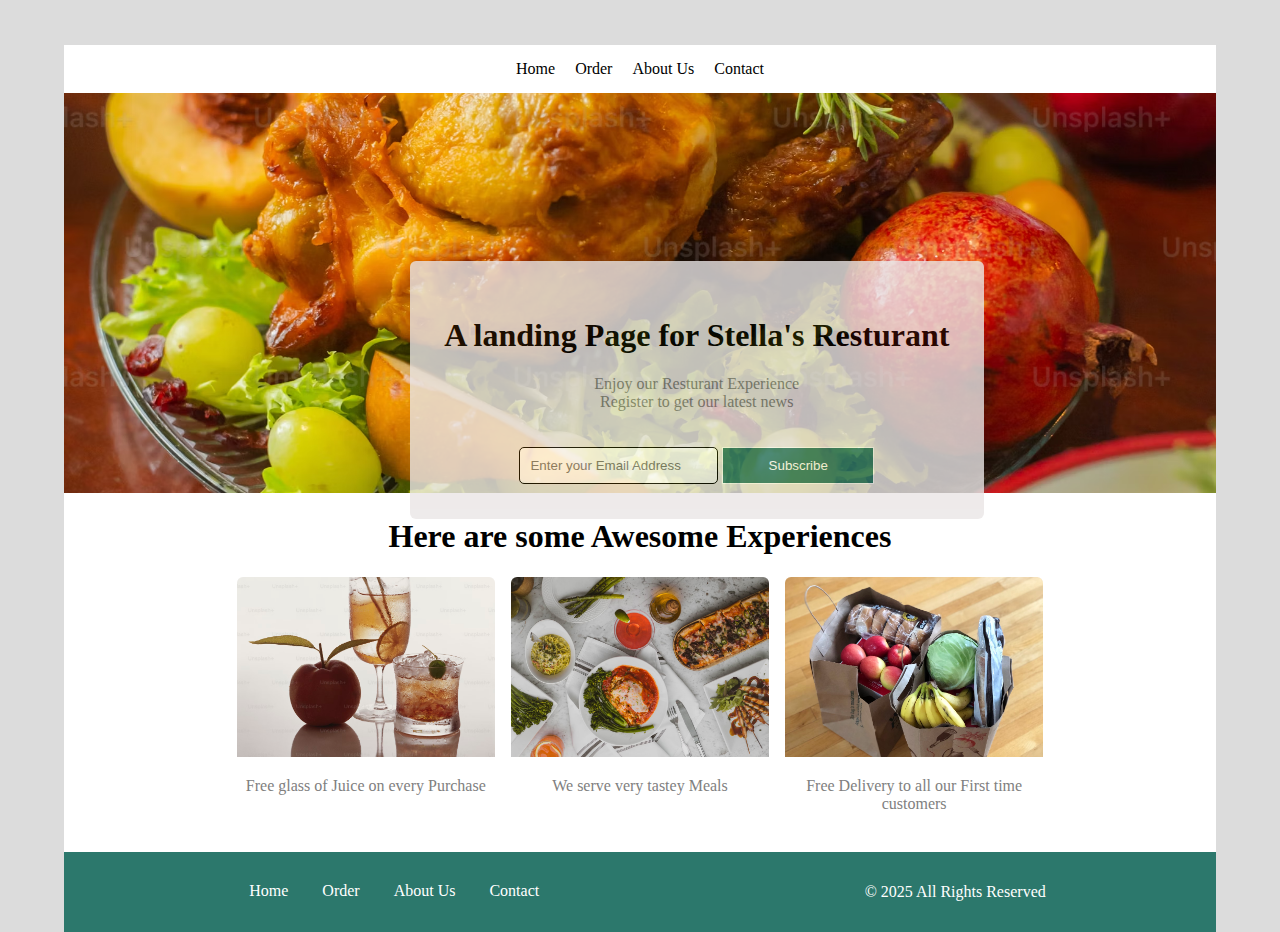
<file: landingpage/index.html>
<!DOCTYPE html>
<html lang="en">
<head>
    <meta charset="UTF-8">
    <meta name="viewport" content="width=device-width, initial-scale=1.0">
    <title>Landing Page</title>
    <link rel="stylesheet" href="style.css">
</head>
<body>
    <header>
        <nav class="nav">
            <a href="#hero">Home</a>
            <a href="#hero">Order</a>
            <a href="#hero">About Us</a>
            <a href="#hero">Contact</a>
        </nav>
    </header>

    <section id="hero">
        <div class="hero-container">
            <img src="resources/images/food.jpg" alt="">

            <div class="hero-subscribe">
                <h1>A landing Page for Stella's Resturant</h1>
                <span>Enjoy our Resturant Experience</span>
                <br>
                <span>Register to get our latest news</span>
                <br>
                <br>
                <br>
                <div class="hero-input">
                <input type="email" placeholder="Enter your Email Address">
                <a href="mailto:stellattoe@gmail.com" target="_blank"><button>Subscribe</button></a>
                </div>
            </div>

            <h1 id="gallery-header">Here are some Awesome Experiences</h1>

            <div class="experiences">
                <div class="food-container">
            
                    <div class="food-gallery">
                        <img src="resources/images/juice.avif" alt="Glass of juice">
                        <p>Free glass of Juice on every Purchase</p>
                    </div>
                 
        
                    <div class="food-gallery">
                        <img src="resources/images/tastey.avif" alt="Tastey Meals Image">
                        <p>We serve very tastey Meals</p>
                    </div>

                    <div class="food-gallery">
                        <img src="resources/images/delivery.avif" alt="Free delivery Image">
                        <p>Free Delivery to all our First time customers</p>
                    </div>
            </div>

            <footer id="footer">
                <div class="class">
                    <div class="footer-elements">
                    <nav class="nav-footer">
                        <a href="#hero">Home</a>
                        <a href="#hero">Order</a>
                        <a href="#hero">About Us</a>
                        <a href="#hero">Contact</a>
                    </nav>
                    </div>
                    <p id="copyright">&copy; 2025 All Rights Reserved</p>
                </div>
            </footer>
        </div>
    </section>
</body>
</html>
</file>
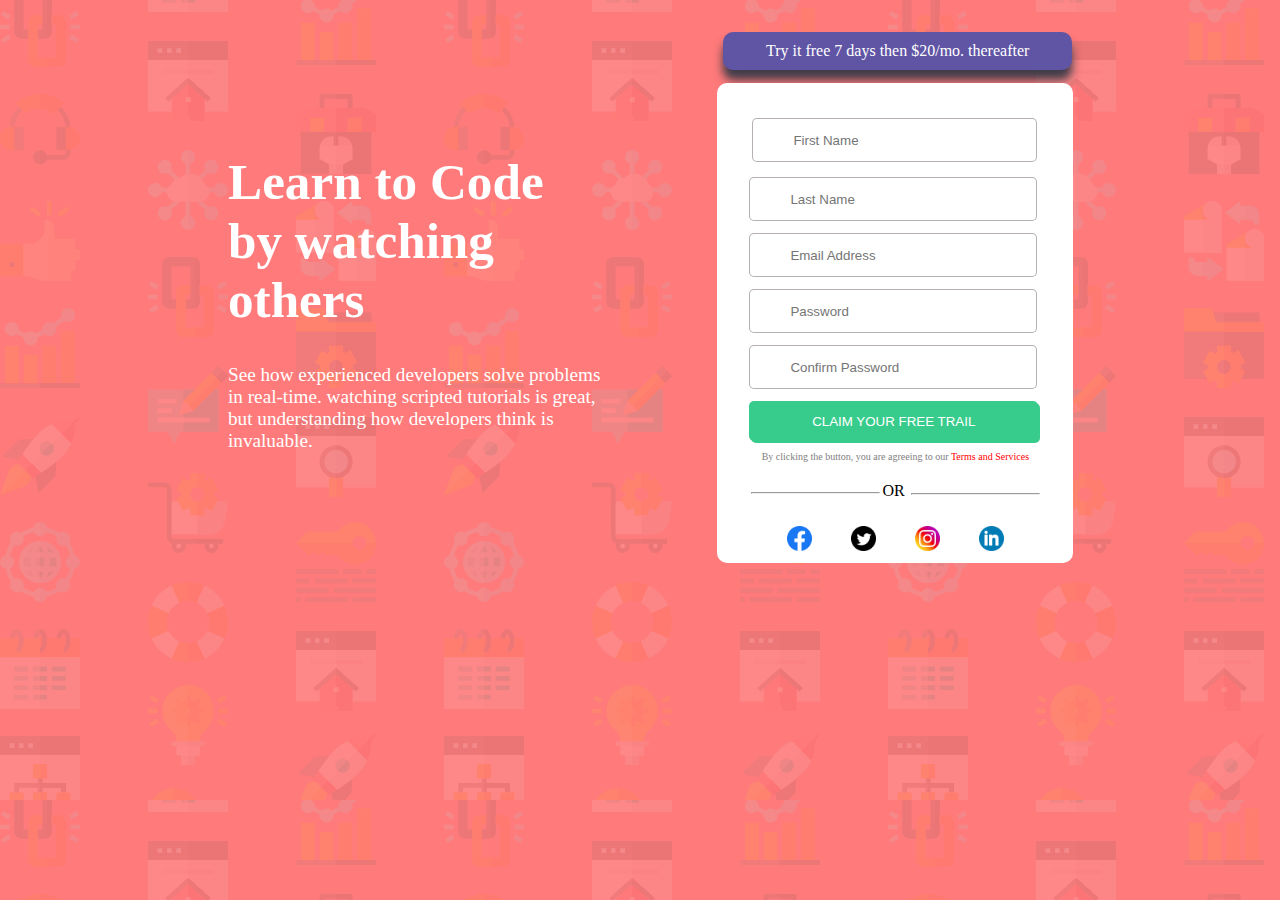
<file: Signup/index.html>
<!DOCTYPE html>
<html lang="en">
<head>
    <meta charset="UTF-8">
    <meta name="viewport" content="width=device-width, initial-scale=1.0">
    <title>Responsive Sign Up page</title>
    <link rel="stylesheet" href="style.css">
<style>
    body{
        background-image: url('Images/bg-intro-desktop.png');
        background-color: hsl(0, 100%, 74%) ;
    }

    /* Use a media query to add a break point at 800px: */
    @media screen and (max-width: 1200px) {
    .input, #firstbutton, .rightside{
    width: 100%; /* The width is 100%, when the viewport is 800px or smaller */
    margin-top: 0;
    position: relative;
    left: 80px;
                        }
    
    }

    @media screen and (max-width: 1200px) {
    .btn{
    width: 90%;
        }
    }


</style>
</head>
<body>
    <div class="body">
        <div class="rightside">
            <h1 style="font-size: 4vw;">Learn to Code by watching others</h1>

            <p id="note" style="font-size: 1.5vw;">See how experienced developers solve problems in real-time. watching scripted tutorials is great, but 
            understanding how developers think is invaluable.</p>
        </div>

        <div class="leftside">
            <p id="firstbutton">Try it free 7 days then $20/mo. thereafter</p>

            <form action="">

            <div class="input">

                <div class="fname">
                    <input type="text" placeholder="First Name" id="fname" required>
                    <label for="fname"></label>
                </div>

                <div class="lname">
                    <input type="text" placeholder="Last Name" id="lname" required>
                    <label for="lname"></label>
                </div>

                <div class="email">
                    <input type="email" placeholder="Email Address" id="email" required>
                    <label for="email"></label>
                </div>

                <div class="pwd">
                    <input type="password" placeholder="Password" id="pwd" required>
                    <label for="pwd"></label>
                </div>

                <div class="pwd2">
                    <input type="password" placeholder="Confirm Password" id="pwd2" required>
                    <label for="pwd2"></label>
                </div>

                <div class="btn">
                    <button id="btn">CLAIM YOUR FREE TRAIL</button>
                </div>
                
            </form>

                <p id="terms" style="color: gray; font-size: 10px;">By clicking the button, you are agreeing to our <a href="https://www.hertechtrail.org" target="_blank" style="text-decoration: none;"><span style="color: red;">Terms and Services</span></a></p>

                <div>
                    <hr id="one"> <span style="position: relative; left: 145px;">OR</span> <hr id="two">
                </div>
                <ul style="list-style-type: none;">
                    <li style="margin-top: 0;">
                        <a href="https://www.facebook.com/hertechtrails" target="_blank"><img src="Images/facebook.png" alt="Facebook Icon" width="25px" height="25px"></a>
                        <a href="https://x.com/hertechtrail" target="_blank"><img src="Images/twitter.png" alt="Twitter Icon" width="25px" height="25px"></a>
                        <a href="https://www.instagram.com/" target="_blank"><img src="Images/instagram.png" alt="Instagram Icon" width="25px" height="25px"></a>
                        <a href="https://www.linkedin.com/company/hertechtrail/" target="_blank"><img src="Images/linkedin.png" alt="Linkedin Icon" width="25px" height="25px"></a>
                    </li>
                </ul>
        </div>
    </div>
    
</body>
</html>
</file>
<file: landingpage/style.css>
:root{
    --primary-color:#2c786c;
    --secondary-color:#f8b400;
}
body{
    margin: 0;
    padding: 0;
    box-sizing: border-box;
    background-color: rgba(175, 175, 175, 0.436);
}

/* Header Section */

header{
    background-color: #fff;
    padding: 15px;
    display: flex;
    justify-content: space-around;
    margin-top: 3.5%;
    margin-left: 5%;
    margin-right: 5%;
}

.nav a{
    color: #000;
    text-decoration: none;
    padding: 8px;
}

.nav a:hover{
    background-color: var(--primary-color);
}

/* Hero Section */
.hero-container{
    width: 90%;
    background-color: #fff;
    margin-left: 5%;
    height: fit-content;
    position: relative;
}

.hero-container img{
object-fit: cover;
width: 100%;
height: 400px;
}

.hero-subscribe{
    background-color: rgb(234, 230, 230);
    opacity: 80%;
    position: absolute;
    top: 20%;
    left: 30%;
    padding: 3%;
    text-align: center;
    border-radius: 6px;
}

.hero-subscribe span{
    color: gray;
}
.hero-subscribe input{
padding: 10px;
border-radius: 5px;
border: 1px solid;
}
.hero-subscribe button{
    padding: 10px;
    border: 1px solid;
    color: #fff;
    background-color: #2c786c;
    width: 30%;
    cursor: pointer;
}

#gallery-header{
    text-align: center;
}

.food-container{  
    width: 70%;
    margin: 0 15%;
    display: flex;
    gap: 2%;
    margin-bottom: 10%;
} 

.food-gallery{
    background-color: #fff;
    width: 50%;
    border-radius: 6px;
}

.food-gallery p{
    color: gray;
    text-align: center;

}

.food-gallery img{
    width: 100%;
    height: 180px;
    object-fit: cover;
    padding: 0;
    border-top-left-radius: 6px; 
    border-top-right-radius: 6px; 
    background-color: #fff;
    
}

.food-gallery-content{
    background-color: #fff;
    margin: 0;
}


#footer{
    background-color: #2c786c;
    margin-top: -8%;
    justify-content: space-between;
    padding: 5px;
    display: flex;
    color: #fff;
}
.class{
    display: flex;
    padding: 10px;
    width: 100%;
    justify-content: space-around;
}
.nav-footer{
   margin-top: 15px;
}

footer #logo{
    float: left;
}

.nav-footer a{
    text-decoration: none;
    color: #fff;
    padding:15px;
}

.nav-footer a:hover{
    background-color:#284743;
}

/* Media Queries for food gallery */

@media (max-width:600px){
   
    .food-container{
        display: flex;
        flex-direction: column;
        gap: 50%;
    }
    .food-gallery{
      display: flex;
      flex-direction: column;
      justify-content: space-between;
      align-items:center;
      
      padding: 60px;
      padding-bottom: 0;
      /* margin-bottom: 20px; */
    }

    .hero-subscribe{
        position: absolute;
        top: 4%;
        left: 4%;
        padding: 3%;
        text-align: center;
        border-radius: 6px;
    }

    }
</file>
<file: Signup/style.css>
h1{
    color: #fff;
    font-weight: bold;
    text-align: left;
    /* font-size: 50px; */
  
}

#note{
color: #fff;
}

.rightside{
    width: 30%;
    padding: 20px;
    padding-top: 110px;
    /* flex-wrap: wrap;
    display: inline; */
    float: left;
    position: relative;
    left: 200px;

}

#firstbutton{
    background-color:hsl(248, 32%, 49%);
    color: #fff;
    width: 26%;
    text-align: center;
    padding: 10px;
    border-radius: 10px;
    box-shadow: 0px 10px 10px 0px hsl(249, 10%, 26%);
    float: right;
    position: relative;
    right: 200px;
    top: 8px;
}

.input{
    background-color: #fff;
    padding: 20px;
    width: 25%;
    border-radius: 10px;
    height: 440px;
    display: block;
    float: right;
    position: relative;
    top: 75px;
    left: 150px;
}

.fname{
    padding: 15px;
    padding-right: 0px;
}

#fname{
    width: 80%;
    height: 40px;
    padding-left: 40px;
    border: 1px solid #989090b5;
    border-radius: 5px;
}

.lname{
    padding-left: 12px;
}

#lname{
    width: 80%;
    height: 40px;
    padding-left: 40px;
    border: 1px solid #989090b5;
    border-radius: 5px;
}
.email{
    padding-left: 12px;
    margin-top: 12px;
}

#email{
    width: 80%;
    height: 40px;
    padding-left: 40px;
    border: 1px solid #989090b5;
    border-radius: 5px;
}

.pwd{
    padding-left: 12px;
    margin-top: 12px;
}

#pwd{
    width: 80%;
    height: 40px;
    padding-left: 40px;
    border: 1px solid #989090b5;
    border-radius: 5px;
}

.pwd2{
    padding-left: 12px;
    margin-top: 12px;
}

#pwd2{
    width: 80%;
    height: 40px;
    padding-left: 40px;
    border: 1px solid #989090b5;
    border-radius: 5px;
}

.btn{
    padding-left: 12px;
    margin-top: 12px;
}

#btn{
    width: 95%;
    height: 40px;
    border: 1px #989090b5;
    border-radius: 5px;
    text-align: center;
    color: #fff;
    background-color: hsl(154, 59%, 51%);
    box-shadow: 2px 2px hsl(154, 59%, 51%) ;
}

#terms{
    text-align: center;
}


#one{
    width: 40%;
    position: relative;
    right: 80px;
    top: 20px;
}

#two{
    width: 40%;
    position: relative;
    bottom: 15.5px;
    left: 80px;
}

li img{
    padding: 0px 25px 10px 10px;  
    margin-top: 0px;
}
</file>
